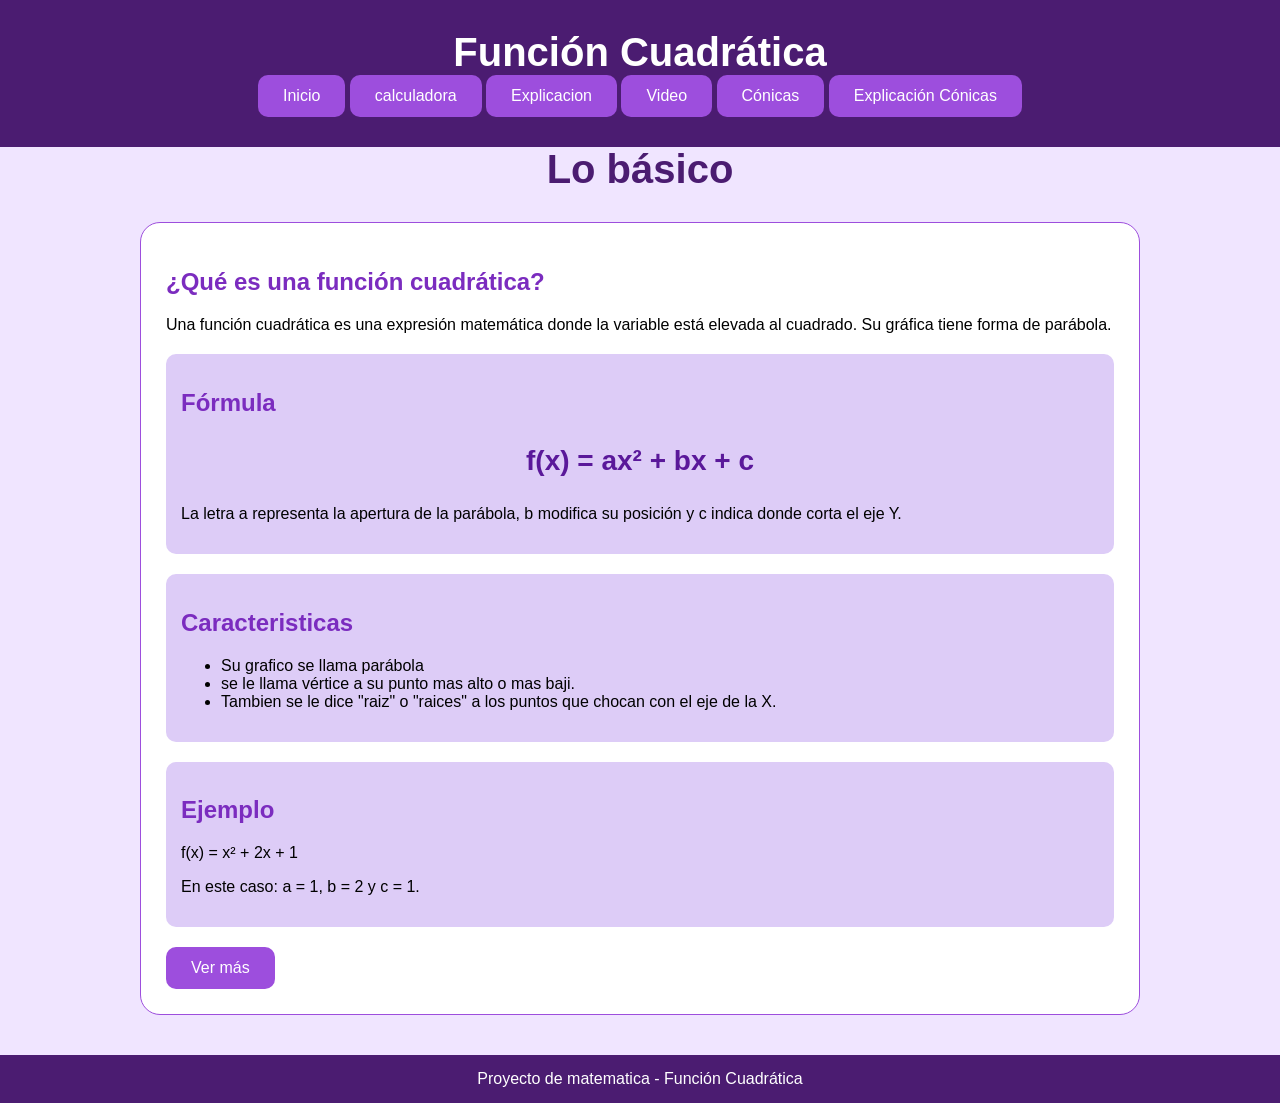
<file: index.html>
<!DOCTYPE html>
<html>
<head>
    <title>Función Cuadrática</title>
    <link rel="stylesheet" href="estilo.css">
</head>

<body>

<header>
    <h1>Función Cuadrática</h1>
<nav>
<a href="index.html"><button>Inicio</button></a>
<a href="https://calculadora.ar/"><Button>calculadora</Button></a>
<a href="explicacion.html"><button>Explicacion</button></a>
<a href="https://www.youtube.com/watch?v=gnAdna_tLK0"><button>Video</button></a>
<a href="Cónicas.html"><Button>Cónicas</Button></a>
<a href="explicacion2.html"><button>Explicación Cónicas</button></a>
</nav>
</header>

<div class="lobasico"><h1>Lo básico</h1> </div>

<div class="contenedor">
        <h2>¿Qué es una función cuadrática?</h2>
    <p>
        Una función cuadrática es una expresión matemática donde la variable
        está elevada al cuadrado. Su gráfica tiene forma de parábola.
    </p>
    <section>
        <h2>Fórmula</h2>

        <p class="formula">
            f(x) = ax² + bx + c
        </p>
        <p>
            La letra a representa la apertura de la parábola,
            b modifica su posición y c indica donde corta el eje Y.
        </p>
    </section>

    <section>
        <h2>Caracteristicas</h2>
        <ul>
            <li>Su grafico se llama parábola</li>
            <li>se le llama vértice a su punto mas alto o mas baji.</li>
            <li>Tambien se le dice "raiz" o "raices" a los puntos que chocan con el eje de la X.</li>
        </ul>
    </section>

    <section>
        <h2>Ejemplo</h2>
        <p>
            f(x) = x² + 2x + 1
        </p>
        <p>
            En este caso:
            a = 1, b = 2 y c = 1.
        </p>
    </section>
   <a href="explicacion.html"><button>Ver más</button></a>
</div>
<footer>
    Proyecto de matematica - Función Cuadrática
</footer>
</body>
</html>
</file>
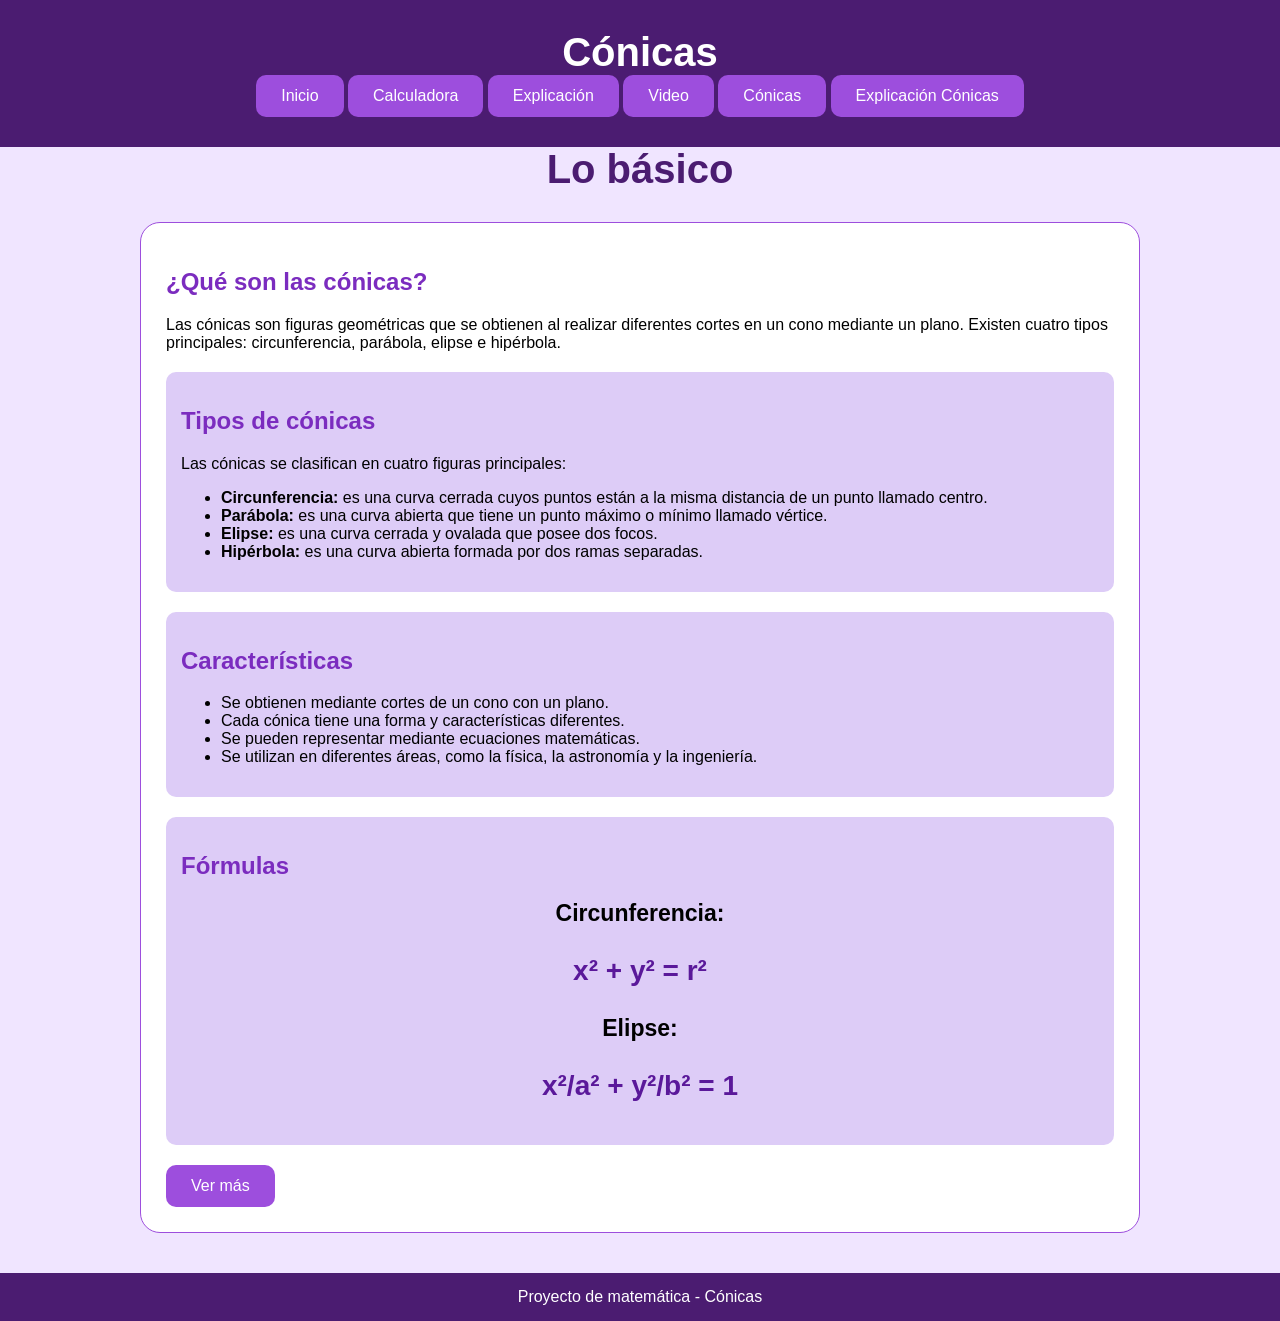
<file: Cónicas.html>
<!DOCTYPE html>
<html>
<head>
    <title>Explicación de Cónicas</title>
    <link rel="stylesheet" href="estilo.css">
</head>

<body>

<header>
    <h1>Cónicas</h1>
<nav>
<a href="index.html"><button>Inicio</button></a>
<a href="https://calculadora.ar/"><button>Calculadora</button></a>
<a href="explicacion.html"><button>Explicación</button></a>
<a href="https://www.youtube.com/watch?v=gnAdna_tLK0"><button>Video</button></a>
<a href="Cónicas.html"><Button>Cónicas</Button></a>
<a href="explicacion2.html"><button>Explicación Cónicas</button></a>
</nav>
</header>

<div class="lobasico">
    <h1>Lo básico</h1>
</div>

<div class="contenedor">

    <h2>¿Qué son las cónicas?</h2>
    <p>
        Las cónicas son figuras geométricas que se obtienen al realizar
        diferentes cortes en un cono mediante un plano. Existen cuatro
        tipos principales: circunferencia, parábola, elipse e hipérbola.
    </p>

    <section>
        <h2>Tipos de cónicas</h2>

        <p>
            Las cónicas se clasifican en cuatro figuras principales:
        </p>

        <ul>
            <li><b>Circunferencia:</b> es una curva cerrada cuyos puntos están a la misma distancia de un punto llamado centro.</li>

            <li><b>Parábola:</b> es una curva abierta que tiene un punto máximo o mínimo llamado vértice.</li>

            <li><b>Elipse:</b> es una curva cerrada y ovalada que posee dos focos.</li>

            <li><b>Hipérbola:</b> es una curva abierta formada por dos ramas separadas.</li>
        </ul>
    </section>

    <section>
        <h2>Características</h2>
        <ul>
            <li>Se obtienen mediante cortes de un cono con un plano.</li>
            <li>Cada cónica tiene una forma y características diferentes.</li>
            <li>Se pueden representar mediante ecuaciones matemáticas.</li>
            <li>Se utilizan en diferentes áreas, como la física, la astronomía y la ingeniería.</li>
        </ul>
    </section>

    <section>
        <h2>Fórmulas</h2>

       <center> <p><b><big><big><b>Circunferencia:</b></big></big></b></p></center>
        <p class="formula">x² + y² = r²</p>

       <center> <p><b><big><big><b>Elipse:</b></big></big></b></p></center>
        <p class="formula">x²/a² + y²/b² = 1</p>

      
    </section>

    <a href="explicacion2.html"><button>Ver más</button></a>

</div>

<footer>
    Proyecto de matemática - Cónicas
</footer>

</body>
</html>
</file>
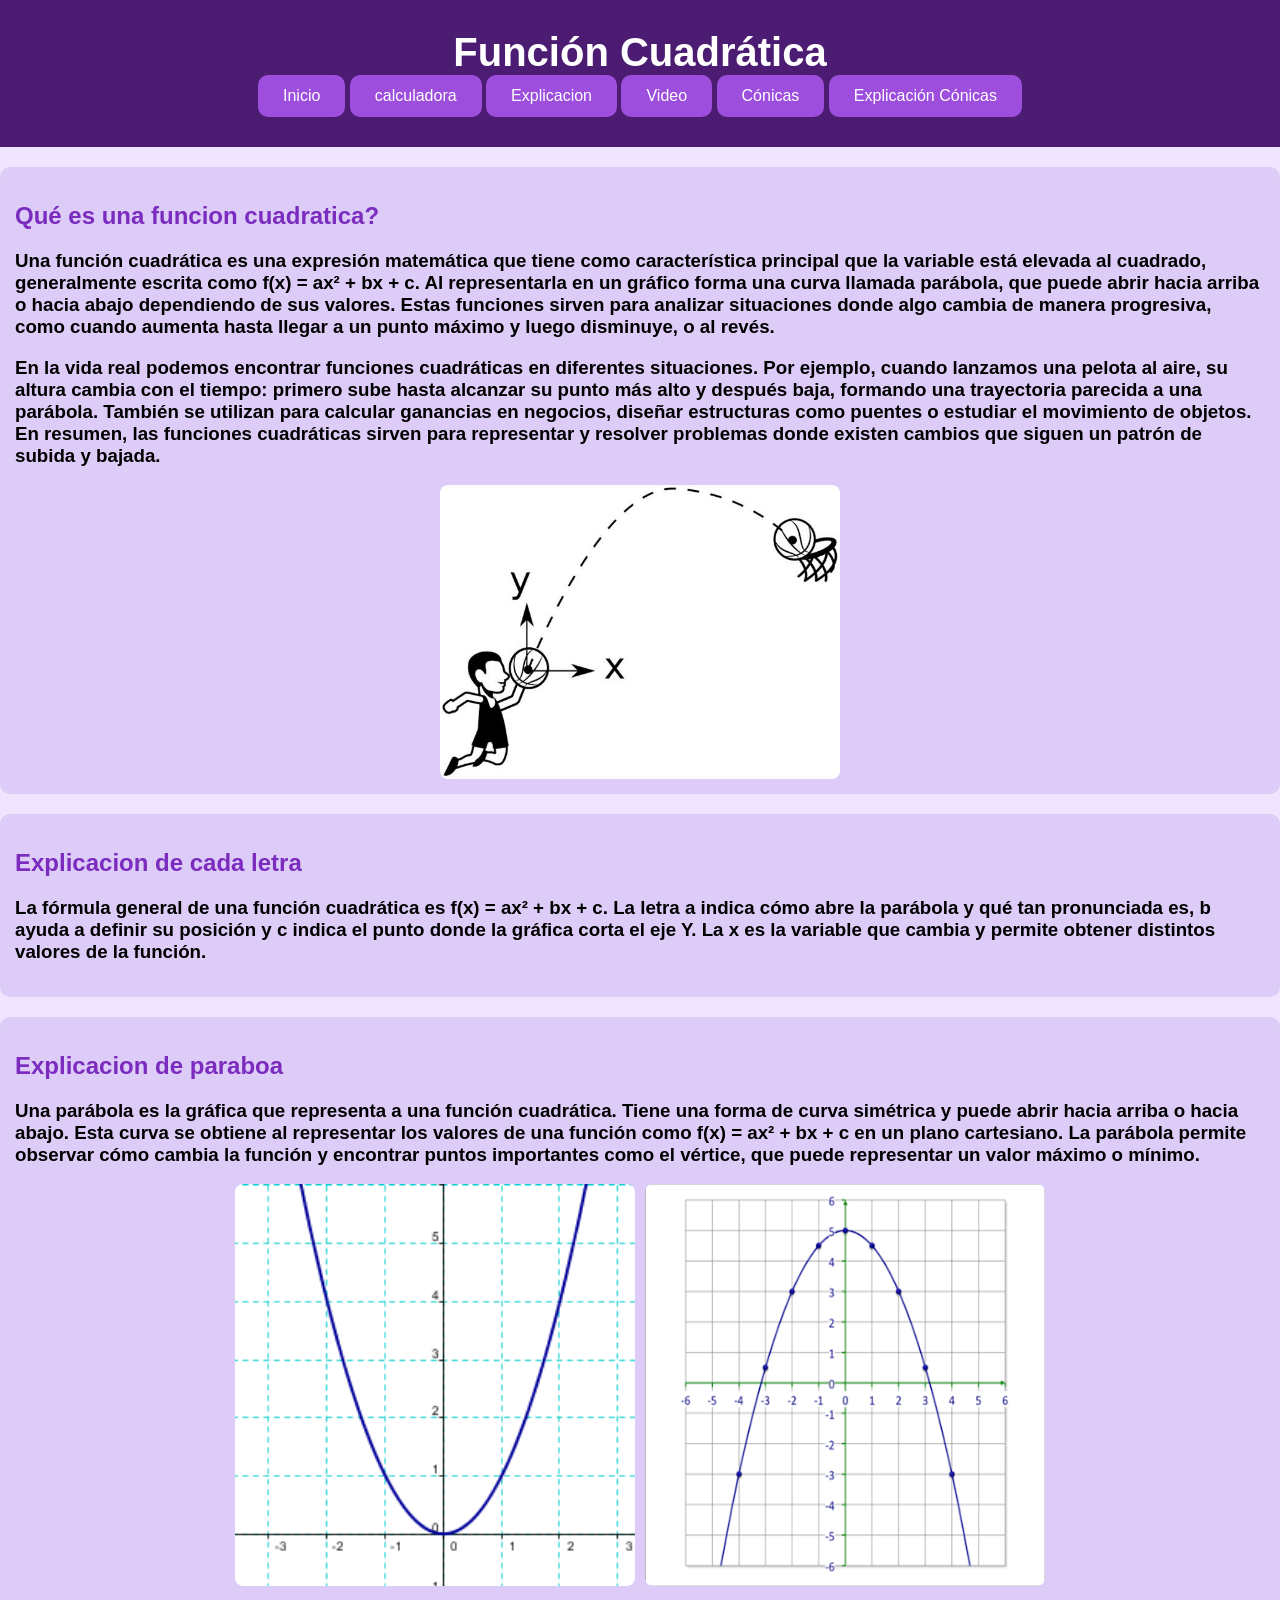
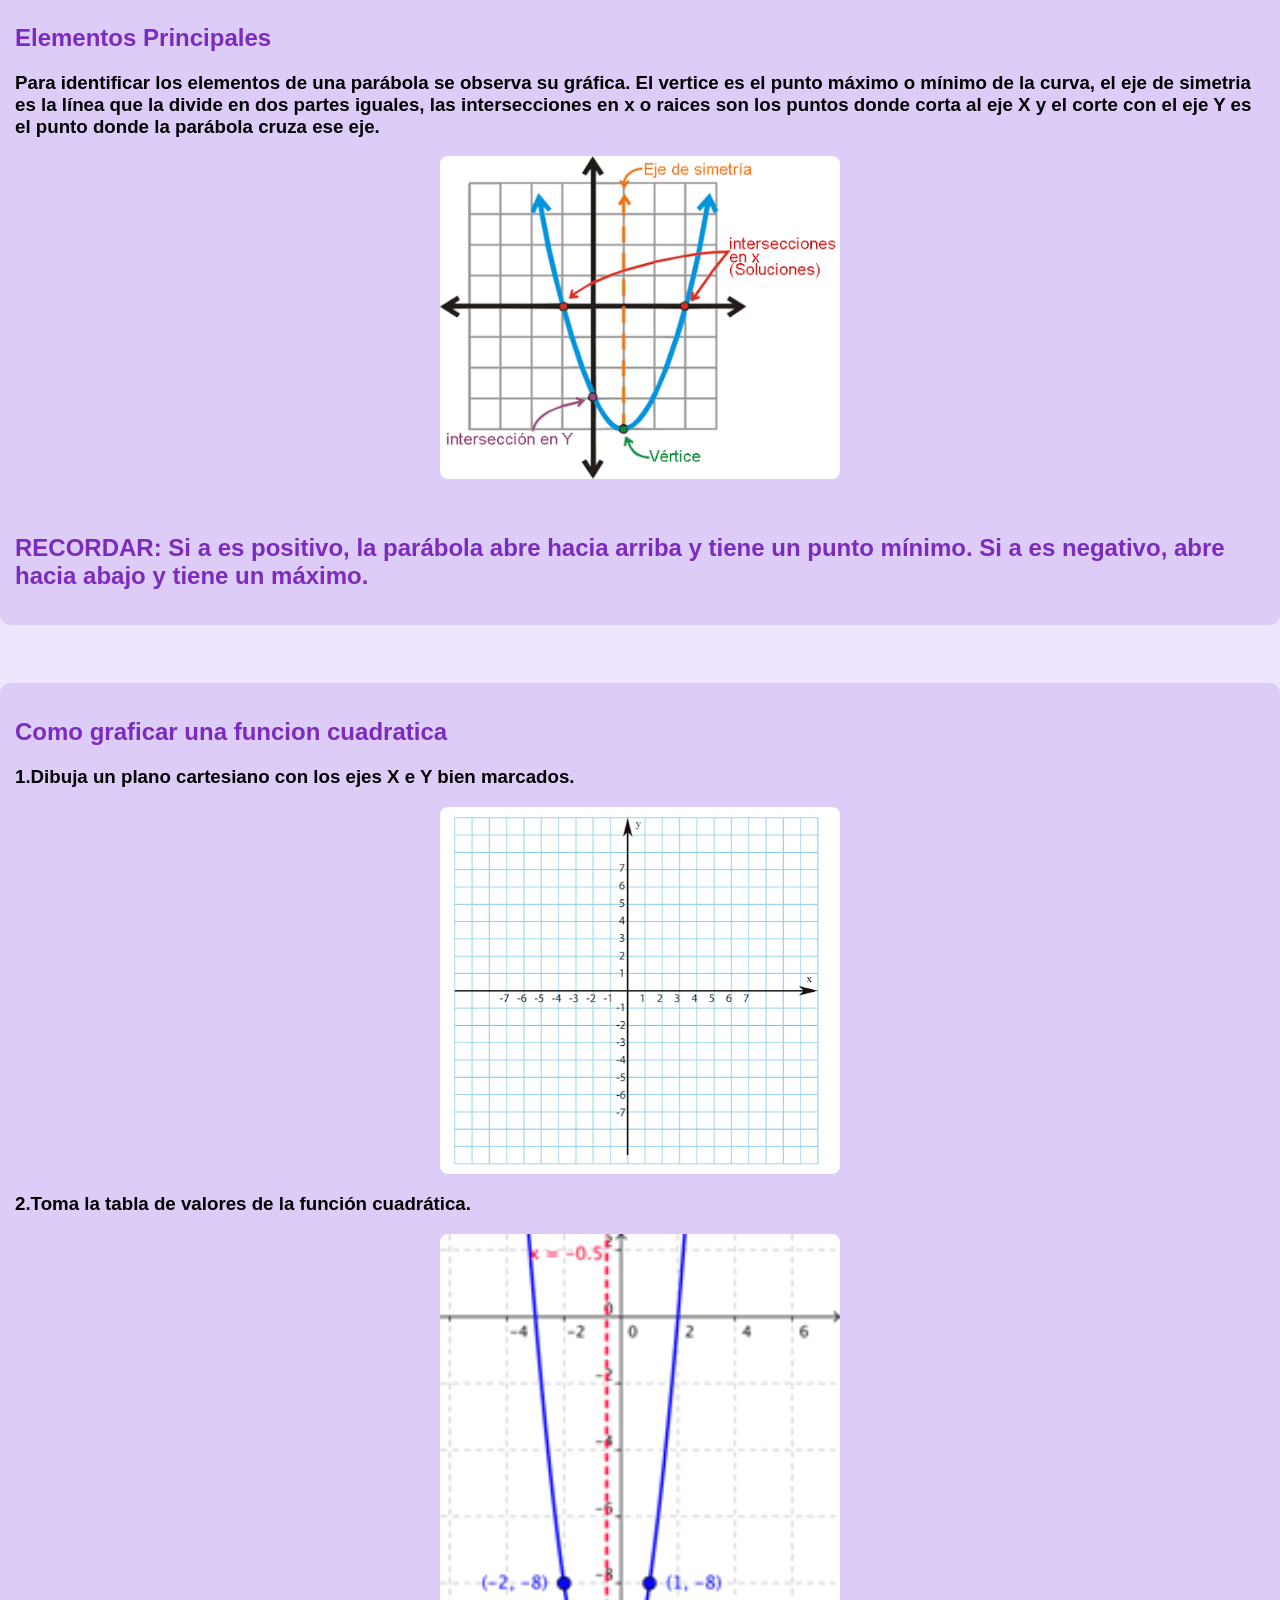
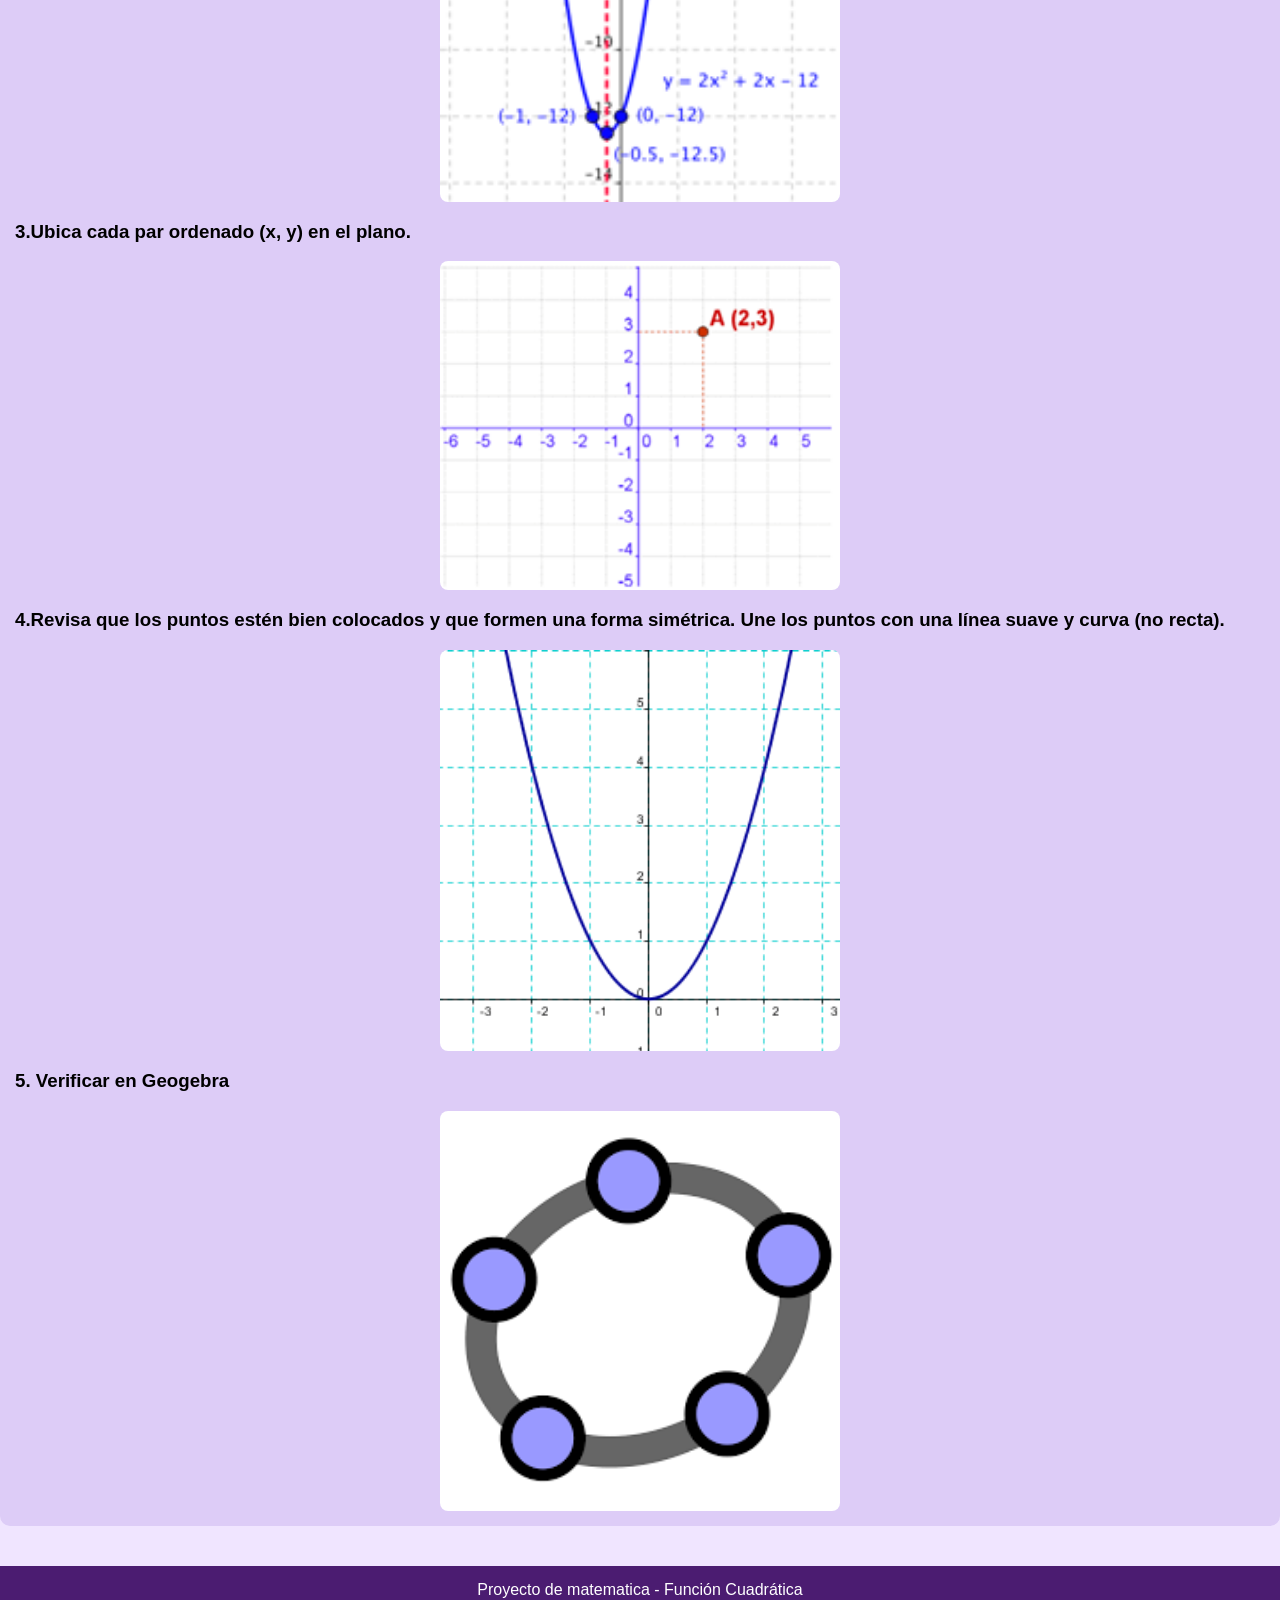
<file: explicacion.html>
<!DOCTYPE html>
<html lang="en">
<head>
    <meta charset="UTF-8">
    <meta name="viewport" content="width=device-width, initial-scale=1.0">
    <title>Explicacion</title>
    <link rel="stylesheet" href="estilo.css">
</head>
<body>
    <header>
    <h1>Función Cuadrática</h1>
<nav>
<a href="index.html"><button>Inicio</button></a>
<a href="https://calculadora.ar/"><Button>calculadora</Button></a>
<a href="explicacion.html"><button>Explicacion</button></a>
<a href="https://www.youtube.com/watch?v=gnAdna_tLK0"><button>Video</button></a>
<a href="Cónicas.html"><Button>Cónicas</Button></a>
<a href="explicacion2.html"><button>Explicación Cónicas</button></a>
</nav>
</header>

<section class="hola">
    <h2>Qué es una funcion cuadratica?</h2>
<h3><p>Una función cuadrática es una expresión matemática que tiene como característica principal que la variable está elevada al cuadrado, generalmente escrita como f(x) = ax² + bx + c. Al representarla en un gráfico forma una curva llamada parábola, que puede abrir hacia arriba o hacia abajo dependiendo de sus valores. Estas funciones sirven para analizar situaciones donde algo cambia de manera progresiva, como cuando aumenta hasta llegar a un punto máximo y luego disminuye, o al revés.</p>

<p>En la vida real podemos encontrar funciones cuadráticas en diferentes situaciones. Por ejemplo, cuando lanzamos una pelota al aire, su altura cambia con el tiempo: primero sube hasta alcanzar su punto más alto y después baja, formando una trayectoria parecida a una parábola. También se utilizan para calcular ganancias en negocios, diseñar estructuras como puentes o estudiar el movimiento de objetos. En resumen, las funciones cuadráticas sirven para representar y resolver problemas donde existen cambios que siguen un patrón de subida y bajada.</p>
</h3>

<div class="contenedor-imagen">
    <img src="image.png" width="400px" alt="">
</div>
</section>

<section>
    <h2>Explicacion de cada letra</h2>
    <h3>La fórmula general de una función cuadrática es <b>f(x) = ax² + bx + c</b>. La letra <b>a</b> indica cómo abre la parábola y qué tan pronunciada es, <b>b</b> ayuda a definir su posición y <b>c</b> indica el punto donde la gráfica corta el eje Y. La <b>x</b> es la variable que cambia y permite obtener distintos valores de la función.
</h3>
</section>

<section>
    <h2>Explicacion de paraboa</h2>
    <h3>Una parábola es la gráfica que representa a una función cuadrática. Tiene una forma de curva simétrica y puede abrir hacia arriba o hacia abajo. Esta curva se obtiene al representar los valores de una función como f(x) = ax² + bx + c en un plano cartesiano. La parábola permite observar cómo cambia la función y encontrar puntos importantes como el vértice, que puede representar un valor máximo o mínimo.</h3>
<div class="okey">
<img src="parabola.png" width="400px" alt="">
<img src="invertida.png" width="400px" alt="">
</div>
<br>
 <h2>Elementos Principales</h2>
 
<h3>Para identificar los elementos de una parábola se observa su gráfica. El <b>vertice</b> es el punto máximo o mínimo de la curva, el <b>eje de simetria</b> es la línea que la divide en dos partes iguales, las <b>intersecciones en x</b> o <b>raices</b> son los puntos donde corta al eje X y el <b>corte con el eje Y</b> es el punto donde la parábola cruza ese eje.
</h3>

<div class="lol">
    <img src="partesparabola.png" width="400px" alt="">
</div>
<br>
<br>
<h2>RECORDAR: Si <b>a es positivo</b>, la parábola abre hacia arriba y tiene un punto mínimo. Si <b>a es negativo</b>, abre hacia abajo y tiene un máximo.
</h2>
</section>
<br>
 <section>
    <h2>Como graficar una funcion cuadratica</h2>

    <h3>1.Dibuja un plano cartesiano con los ejes X e Y bien marcados.</h3>
    <div class="wow">
<img src="plano cartesiano.png" width="400px" alt="">
    </div>
    <h3>2.Toma la tabla de valores de la función cuadrática.</h3>
    <div class="tabla">
        <img src="tabla de valores.png" width="400px" height="400px" alt="">
    </div>

    <h3>3.Ubica cada par ordenado (x, y) en el plano.</h3>
    <div class="ya">
<img src="jose.png" width="400px" alt="">
    </div>
    <h3>4.Revisa que los puntos estén bien colocados y que formen una forma simétrica.
Une los puntos con una línea suave y curva (no recta).</h3>
<div class="me">
    <img src="parabolae e e e.png" width="400px">
</div>
<h3>5. Verificar en Geogebra</h3>
<div class="canse">
    <img src="geogebra.png" width="400px" alt="">
</div>
 </section>


<footer>
    Proyecto de matematica - Función Cuadrática
</footer>
</body>
</html>
</file>
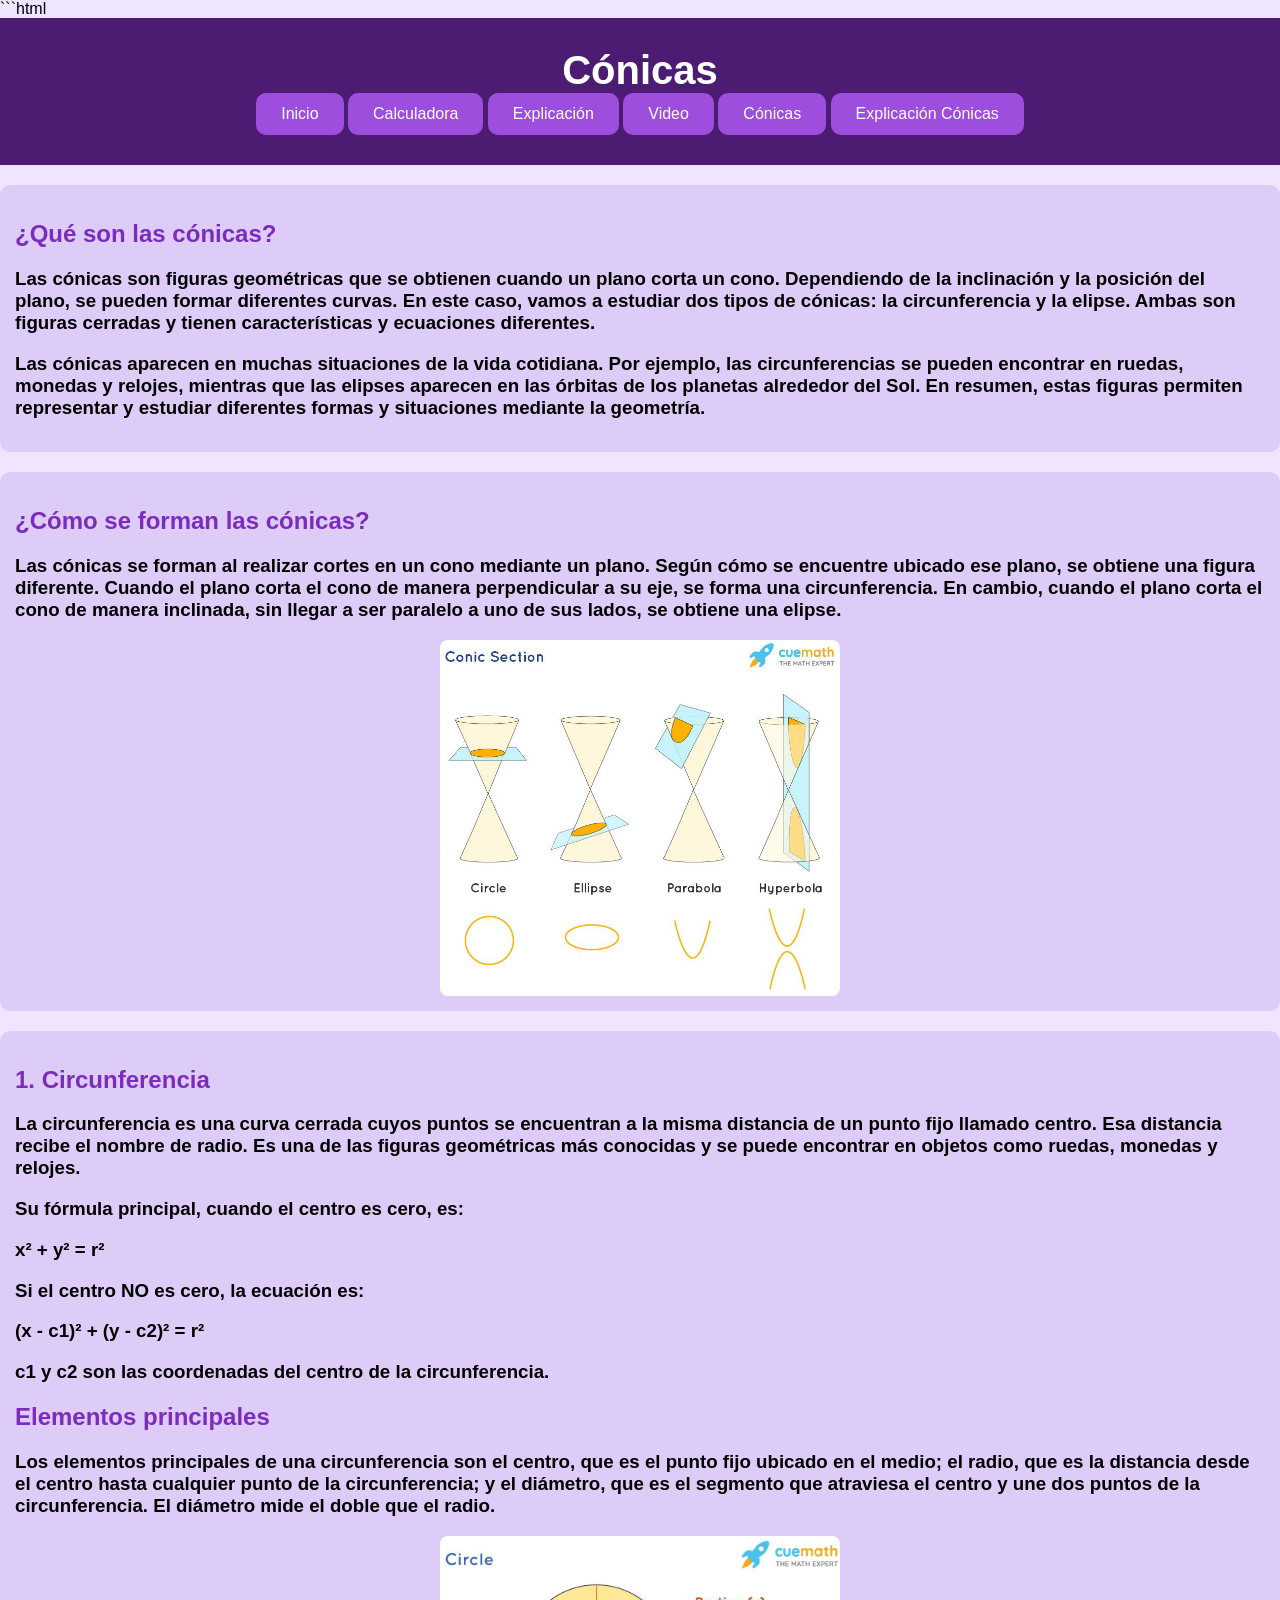
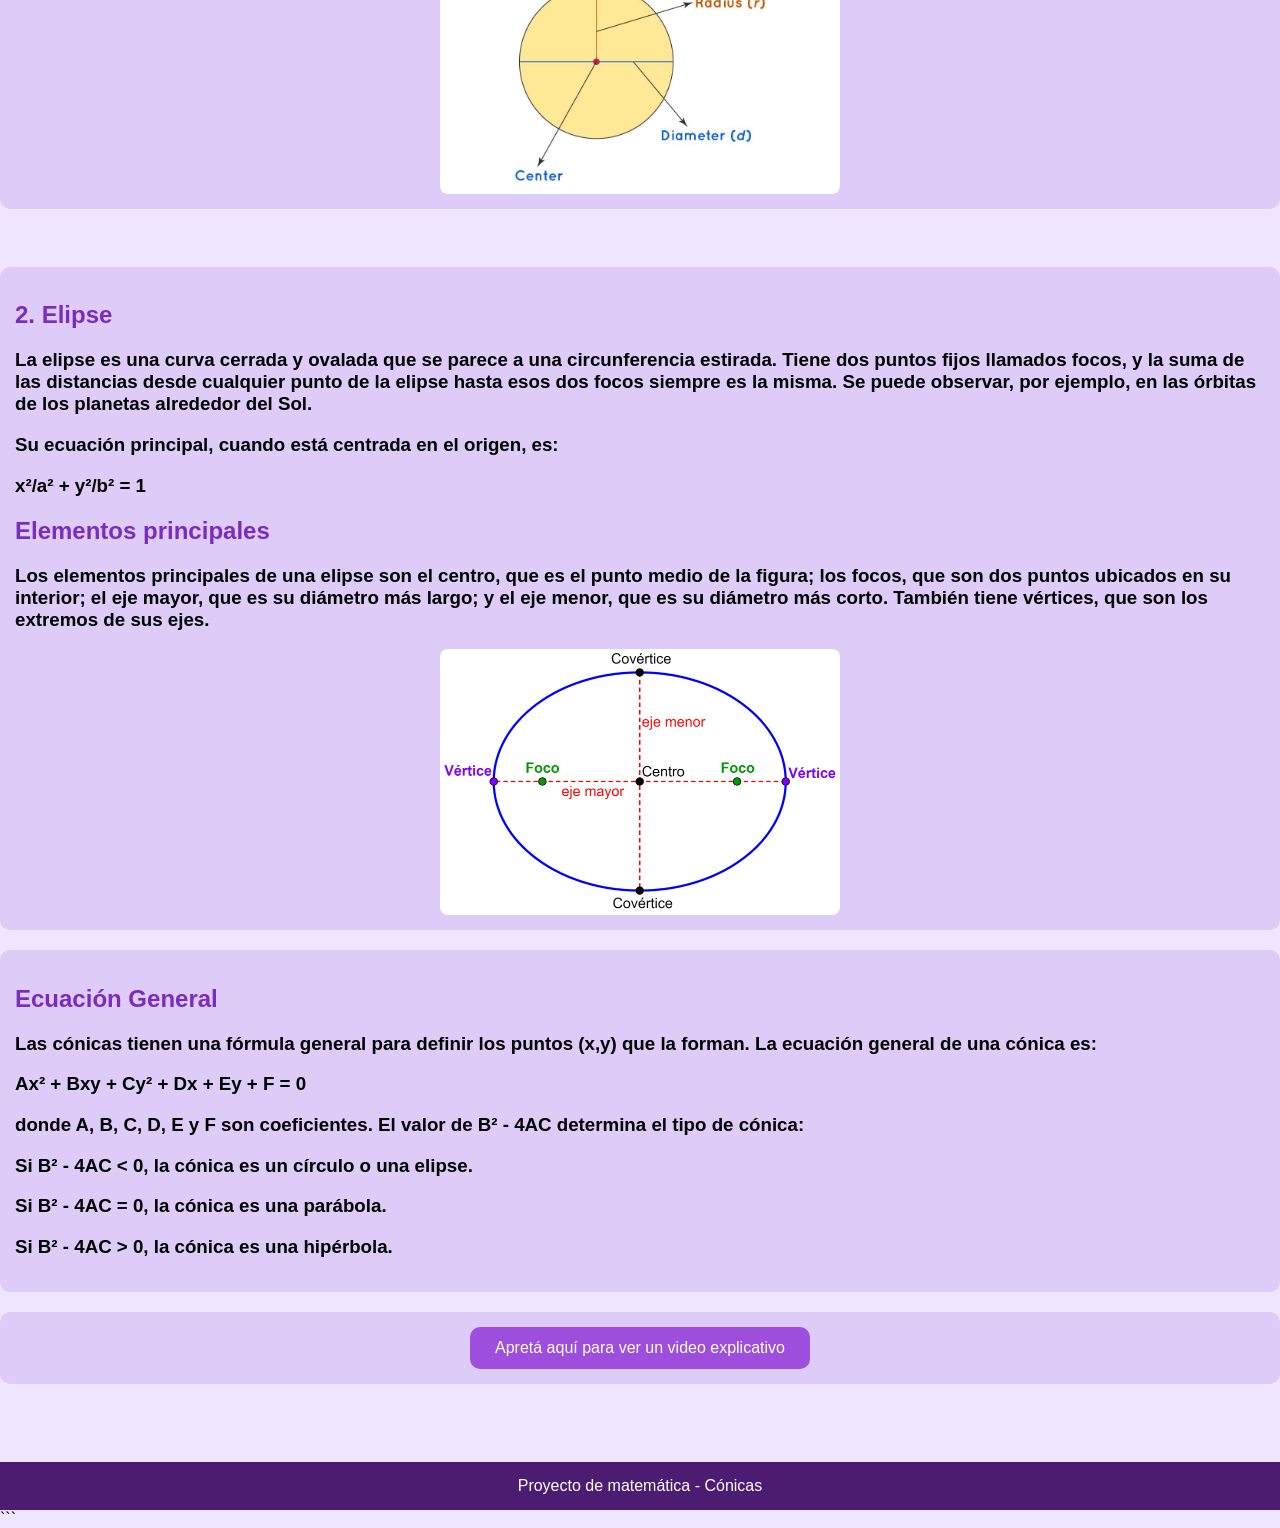
<file: explicacion2.html>
```html
<!DOCTYPE html>
<html lang="es">
<head>
    <meta charset="UTF-8">
    <meta name="viewport" content="width=device-width, initial-scale=1.0">
    <title>Explicación</title>
    <link rel="stylesheet" href="estilo.css">
</head>
<body>

<header>
    <h1>Cónicas</h1>
<nav>
<a href="index.html"><button>Inicio</button></a>
<a href="https://calculadora.ar/"><button>Calculadora</button></a>
<a href="explicacion.html"><button>Explicación</button></a>
<a href="https://www.youtube.com/watch?v=gnAdna_tLK0"><button>Video</button></a>
<a href="Cónicas.html"><Button>Cónicas</Button></a>
<a href="explicacion2.html"><button>Explicación Cónicas</button></a>
</nav>
</header>

<section class="hola">
    <h2>¿Qué son las cónicas?</h2>

<h3>
<p>Las cónicas son figuras geométricas que se obtienen cuando un plano corta un cono. Dependiendo de la inclinación y la posición del plano, se pueden formar diferentes curvas. En este caso, vamos a estudiar dos tipos de cónicas: la circunferencia y la elipse. Ambas son figuras cerradas y tienen características y ecuaciones diferentes.</p>

<p>Las cónicas aparecen en muchas situaciones de la vida cotidiana. Por ejemplo, las circunferencias se pueden encontrar en ruedas, monedas y relojes, mientras que las elipses aparecen en las órbitas de los planetas alrededor del Sol. En resumen, estas figuras permiten representar y estudiar diferentes formas y situaciones mediante la geometría.</p>
</h3>

<div class="contenedor-imagen">
  
</div>
</section>

<section>
    <h2>¿Cómo se forman las cónicas?</h2>

    <h3>Las cónicas se forman al realizar cortes en un cono mediante un plano. Según cómo se encuentre ubicado ese plano, se obtiene una figura diferente. Cuando el plano corta el cono de manera perpendicular a su eje, se forma una circunferencia. En cambio, cuando el plano corta el cono de manera inclinada, sin llegar a ser paralelo a uno de sus lados, se obtiene una elipse.</h3>

    <div class="contenedor-imagen">
        <img src="conicas.png" width="400px" alt="">
    </div>
</section>

<section>
    <h2>1. Circunferencia</h2>

    <h3>La circunferencia es una curva cerrada cuyos puntos se encuentran a la misma distancia de un punto fijo llamado centro. Esa distancia recibe el nombre de radio. Es una de las figuras geométricas más conocidas y se puede encontrar en objetos como ruedas, monedas y relojes.</h3>

    <h3>Su fórmula principal, cuando el centro es cero, es:</h3>

    <h3><b>x² + y² = r²</b></h3> 
    
<h3>Si el centro <b>NO</b> es cero, la ecuación es:</h3>

    <h3><b>(x - c1)² + (y - c2)² = r²</b></h3>
<h3>
    c1 y c2 son las coordenadas del centro de la circunferencia.
</h3>
    <h2>Elementos principales</h2>

    <h3>Los elementos principales de una circunferencia son el <b>centro</b>, que es el punto fijo ubicado en el medio; el <b>radio</b>, que es la distancia desde el centro hasta cualquier punto de la circunferencia; y el <b>diámetro</b>, que es el segmento que atraviesa el centro y une dos puntos de la circunferencia. El diámetro mide el doble que el radio.</h3>

    <div class="lol">
        <img src="partescircunferencia.png" width="400px" alt="">
    </div>



</section>

<br>

<section>
    <h2>2. Elipse</h2>

    <h3>La elipse es una curva cerrada y ovalada que se parece a una circunferencia estirada. Tiene dos puntos fijos llamados focos, y la suma de las distancias desde cualquier punto de la elipse hasta esos dos focos siempre es la misma. Se puede observar, por ejemplo, en las órbitas de los planetas alrededor del Sol.</h3>

    <h3>Su ecuación principal, cuando está centrada en el origen, es:</h3>

    <h3><b>x²/a² + y²/b² = 1</b></h3>


    <h2>Elementos principales</h2>

    <h3>Los elementos principales de una elipse son el <b>centro</b>, que es el punto medio de la figura; los <b>focos</b>, que son dos puntos ubicados en su interior; el <b>eje mayor</b>, que es su diámetro más largo; y el <b>eje menor</b>, que es su diámetro más corto. También tiene vértices, que son los extremos de sus ejes.</h3>

    <div class="lol">
        <img src="parteselipse.png" width="400px" alt="">
    </div>
</section>

<section>
    <h2>Ecuación General</h2>

    <h3>Las cónicas tienen una fórmula general para definir los puntos (x,y) que la forman. La
ecuación general de una cónica es: <p><b> Ax² + Bxy + Cy² + Dx + Ey + F = 0</b></p>
donde A, B, C, D, E y F son coeficientes. El valor de B² - 4AC determina el tipo de
cónica:</h3>

<h3>
    <p>Si B² - 4AC &lt; 0, la cónica es un círculo o una elipse.</p>
    <p> Si B² - 4AC = 0, la cónica es una parábola.</p>
    <p> Si B² - 4AC &gt; 0, la cónica es una hipérbola. </p>
  </h3>

</section>

<Section style="text-align: center;">
<a href="https://www.youtube.com/watch?v=a26ErrkU_-M&list=PLF5yBA66QBbsenrrWnGjN1NWsJ0-Ctjen"><button>Apretá aquí para ver un video explicativo
    
</button></a>
</Section>

<br>

<footer>
    Proyecto de matemática - Cónicas
</footer>

</body>
</html>
```
</file>
<file: estilo.css>
/* 1. Asegura que el padding no agrande el ancho de las cajas */
* {
    box-sizing: border-box;
}

body {
    background-color: #f0e5ff;
    font-family: Arial, sans-serif;
    margin: 0;
}

.nav {
    display: flex;
    flex-wrap: wrap; /* Permite que los botones/enlaces bajen si no entran en el celular */
    justify-content: center;
    gap: 10px;
}

.lobasico {
    color: #4b1c71;
    text-align: center;
}

header {
    background-color: #4b1c71;
    color: white;
    text-align: center;
    padding: 30px 15px;
}

h1 {
    font-size: 40px;
    margin: 0;
}

.contenedor {
    background-color: white;
    width: 90%;
    max-width: 1000px; /* Evita que en monitores gigantes se estire demasiado */
    margin: 30px auto;
    padding: 25px;
    border-radius: 20px;
    border: 1px solid #9d4edd;
}

h2 {
    color: #7b2cbf;
}

section {
    background-color: #ddccf7;
    padding: 15px;
    margin: 20px 0;
    border-radius: 10px;
}

.formula {
    text-align: center;
    font-size: 28px;
    color: #5a189a;
    font-weight: bold;
    overflow-wrap: break-word; /* Evita que una fórmula muy larga rompa la caja */
}

button {
    background-color: #9d4edd;
    color: white;
    border: none;
    padding: 12px 25px;
    border-radius: 10px;
    font-size: 16px;
    cursor: pointer;
}

button:hover {
    background-color: #7b2cbf;
}

footer {
    background-color: #4b1c71;
    color: white;
    text-align: center;
    padding: 15px;
    margin-top: 40px;
}

/* 2. Regla vital: ninguna imagen puede ser más ancha que su caja */
img {
    max-width: 100%;
    height: auto;
    border-radius: 8px;
}

/* 3. Agrupamos todas tus clases que hacían lo mismo para limpiar el código */
.contenedor-imagen,
.okey,
.lol,
.wow,
.tabla,
.ya,
.me,
.canse {
    display: flex;
    justify-content: center;
    flex-wrap: wrap; /* Si hay dos elementos lado a lado, en celular se ponen uno abajo del otro */
    gap: 10px;
}

/* Si tienes una etiqueta <table> adentro de .tabla, esto evita que rompa el celular */
.tabla {
    overflow-x: auto; 
}

/* 4. AJUSTES EXCLUSIVOS PARA CELULARES (pantallas menores a 600px) */
@media (max-width: 600px) {
    h1 {
        font-size: 26px; /* Título más chico para que no ocupe media pantalla */
    }

    h2 {
        font-size: 20px;
    }

    .contenedor {
        width: 95%; /* Aprovecha mejor el ancho del celular */
        padding: 15px;
        margin: 15px auto;
    }

    .formula {
        font-size: 20px; /* Achica las fórmulas para que entren en una sola línea */
    }

    button {
        width: 100%; /* Los botones ocupan todo el ancho para tocarlos fácil con el dedo */
        margin-bottom: 5px;
    }
}
</file>
